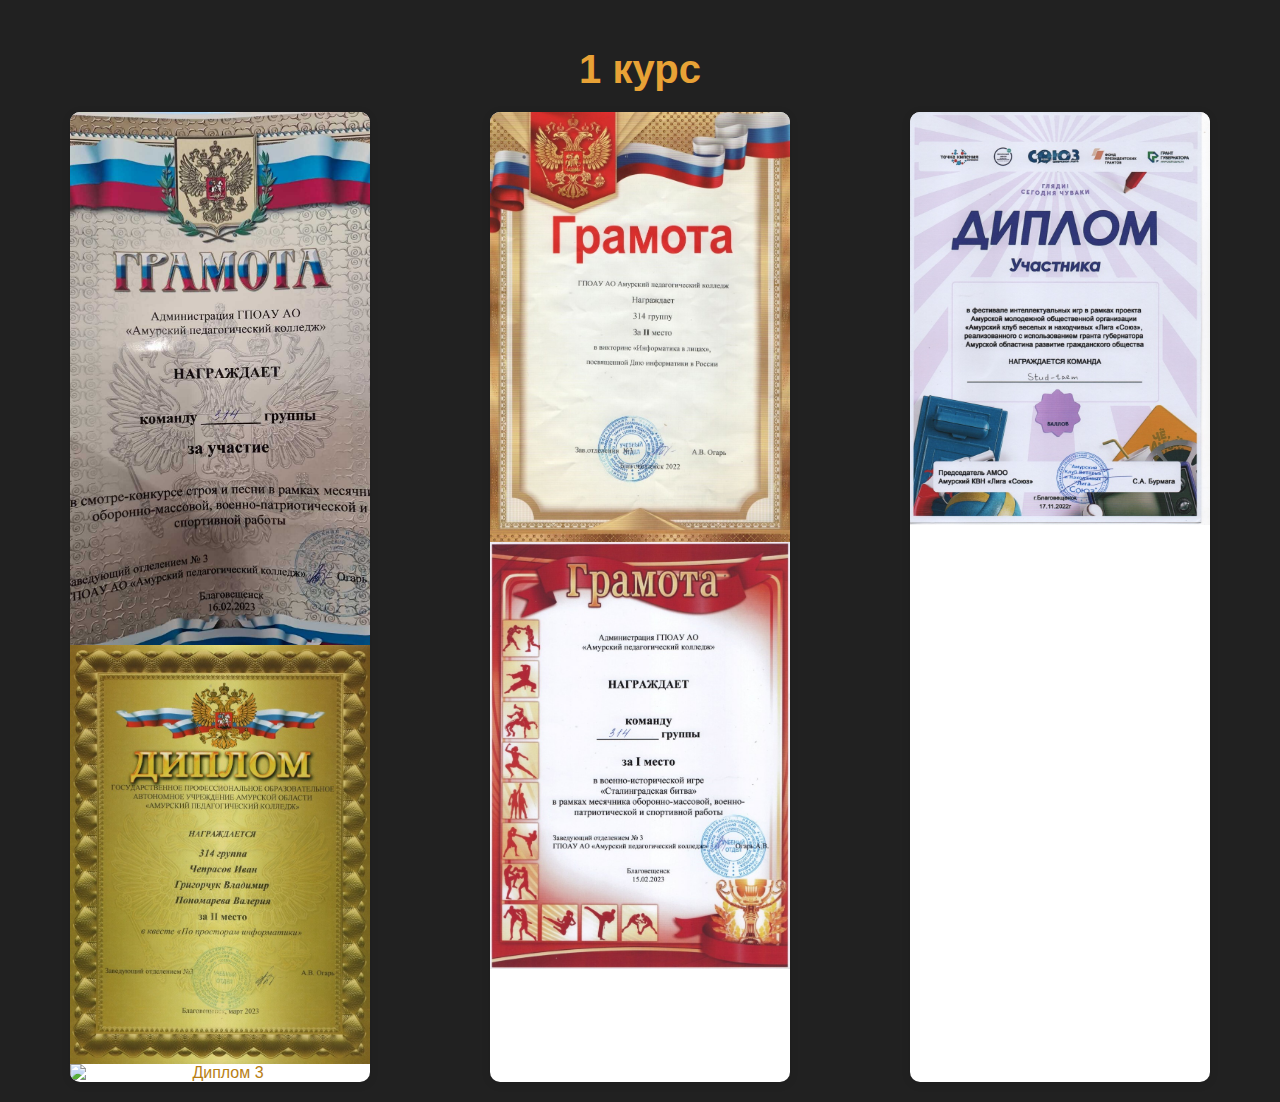
<file: 1.html>
<!DOCTYPE html> 
<html lang="ru"> 
<head> 
    <meta charset="utf-8"> 
    <link rel="stylesheet" type="text/css" href="css/style.css"/> 
    <meta name="viewport" content="width=device-width, initial-scale=1.0"> 
    <title>1 курс</title> 
    <style> 
        body { 
            text-align: center; /* Центрируем текст по горизонтали */ 
            margin: 0; /* Убираем отступы */ 
            background-color: #212121; /* Цвет фона */ 
            font-family: Arial, sans-serif; /* Задаем шрифт */
        } 

        #main-content { 
            padding: 20px; 
        } 

        h1 { 
            color: #E8A236; /* Цвет заголовка */ 
            margin-bottom: 20px; /* Отступ снизу */ 
            font-size: 2.5em; /* Увеличиваем размер шрифта заголовка */
        } 

        #featured { 
            display: flex; 
            flex-wrap: wrap; /* Обернуть изображения */ 
            justify-content: space-around; /* Равномерное распределение изображений */ 
            gap: 20px; /* Промежуток между изображениями */ 
            margin-top: 20px; /* Добавляем отступ сверху */
        } 

        .image-wrapper { 
            background: white; /* Цвет фона для изображений */ 
            border-radius: 10px; /* Скругление углов */ 
            box-shadow: 0 2px 10px rgba(0, 0, 0, 0.1); /* Тень */ 
            overflow: hidden; /* Обрезать содержимое */ 
            transition: transform 0.3s; /* Плавный эффект при наведении */ 
            flex: 0 1 30%; /* Задаем ширину обертки изображений */ 
            max-width: 300px; /* Максимальная ширина обертки */ 
            cursor: pointer; /* Указатель при наведении */
        } 

        .image-wrapper:hover { 
            transform: scale(1.05); /* Увеличение при наведении */ 
        } 

        img { 
            max-width: 100%; /* Максимальная ширина 100% */ 
            height: auto; /* Автоматическая высота */ 
            display: block; /* Блочный элемент */ 
        } 

        @media (max-width: 768px) { 
            .image-wrapper { 
                flex: 0 1 45%; /* Ширина для маленьких экранов */ 
            } 
        }

        @media (max-width: 480px) { 
            .image-wrapper { 
                flex: 0 1 100%; /* Полная ширина на очень маленьких экранах */ 
            } 

            h1 {
                font-size: 2em; /* Уменьшаем размер заголовка на небольших экранах */
            }
        }
    </style> 
</head> 
<body> 

<section id="main-content"> 
    <h1>1 курс</h1> 
    <div id="featured"> 
        <div class="image-wrapper"> 
            <a href="one.html"> 
                <img src="img/1курс1.jpeg" alt="Диплом 1"/> 
                <img src="img/1 курс2.jpeg" alt="Диплом 2"/> 
                <img s
                rc="img/12.jpeg" alt="Диплом 3"/>
            </a> 
        </div> 
        <div class="image-wrapper"> 
            <a href="one.html"> 
                <img src="img/1курс3.jpeg" alt="Грамота 1"/> 
                <img src="img/1курс4.jpeg" alt="Грамота 2"/> 
            </a> 
        </div> 
        <div class="image-wrapper"> 
            <a href="one.html"> 
                <img src="img/1курс5.jpeg" alt="Сертификат 1"/> 
                
            </a> 
        </div> 
    </div> 
</section> 
</body> 
</html>
</file>
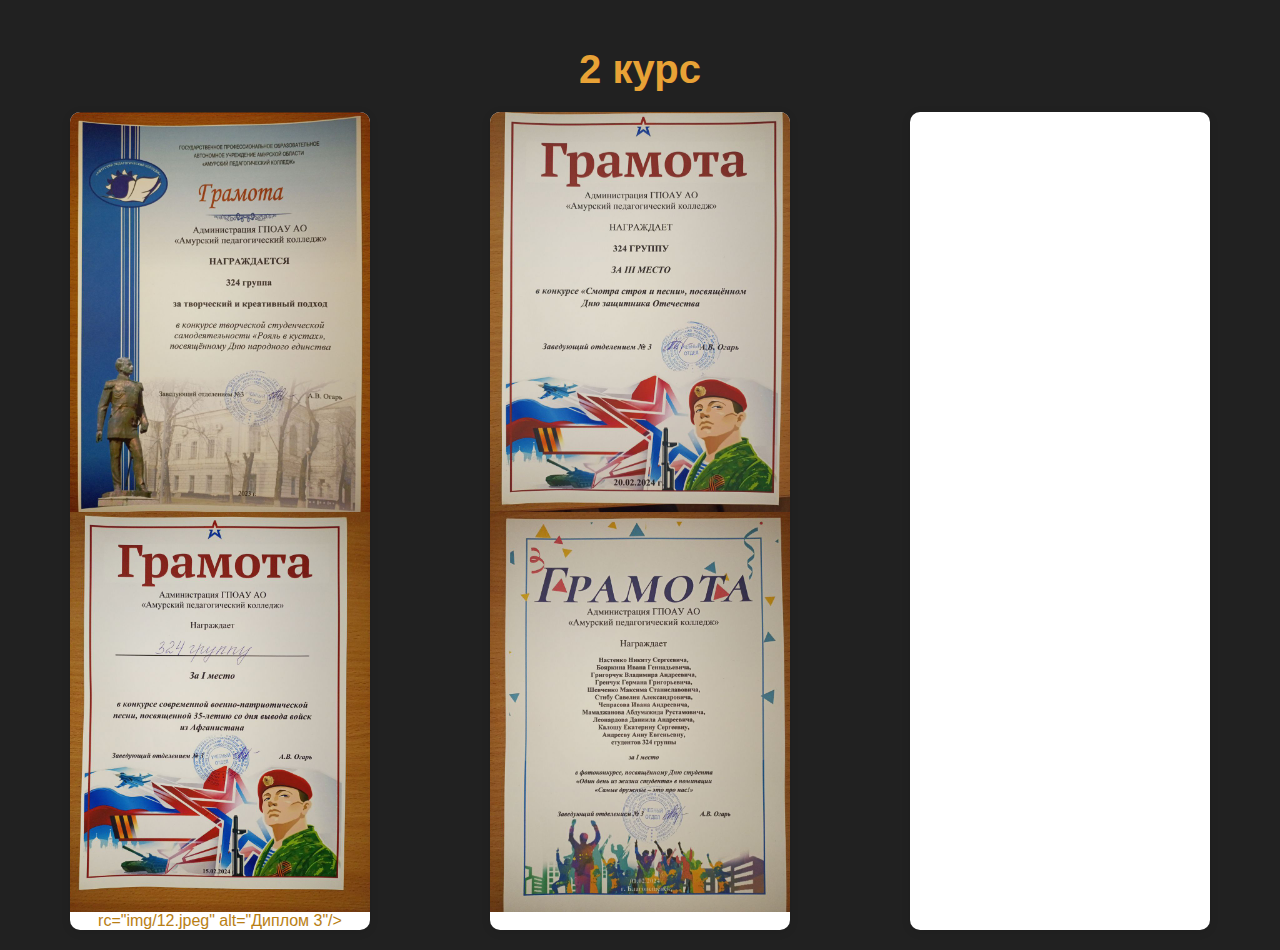
<file: 2.html>
<!DOCTYPE html> 
<html lang="ru"> 
<head> 
    <meta charset="utf-8"> 
    <link rel="stylesheet" type="text/css" href="css/style.css"/> 
    <meta name="viewport" content="width=device-width, initial-scale=1.0"> 
    <title>2 курс 1 семестр</title> 
    <style> 
        body { 
            text-align: center; /* Центрируем текст по горизонтали */ 
            margin: 0; /* Убираем отступы */ 
            background-color: #212121; /* Цвет фона */ 
            font-family: Arial, sans-serif; /* Задаем шрифт */
        } 

        #main-content { 
            padding: 20px; 
        } 

        h1 { 
            color: #E8A236; /* Цвет заголовка */ 
            margin-bottom: 20px; /* Отступ снизу */ 
            font-size: 2.5em; /* Увеличиваем размер шрифта заголовка */
        } 

        #featured { 
            display: flex; 
            flex-wrap: wrap; /* Обернуть изображения */ 
            justify-content: space-around; /* Равномерное распределение изображений */ 
            gap: 20px; /* Промежуток между изображениями */ 
            margin-top: 20px; /* Добавляем отступ сверху */
        } 

        .image-wrapper { 
            background: white; /* Цвет фона для изображений */ 
            border-radius: 10px; /* Скругление углов */ 
            box-shadow: 0 2px 10px rgba(0, 0, 0, 0.1); /* Тень */ 
            overflow: hidden; /* Обрезать содержимое */ 
            transition: transform 0.3s; /* Плавный эффект при наведении */ 
            flex: 0 1 30%; /* Задаем ширину обертки изображений */ 
            max-width: 300px; /* Максимальная ширина обертки */ 
            cursor: pointer; /* Указатель при наведении */
        } 

        .image-wrapper:hover { 
            transform: scale(1.05); /* Увеличение при наведении */ 
        } 

        img { 
            max-width: 100%; /* Максимальная ширина 100% */ 
            height: auto; /* Автоматическая высота */ 
            display: block; /* Блочный элемент */ 
        } 

        @media (max-width: 768px) { 
            .image-wrapper { 
                flex: 0 1 45%; /* Ширина для маленьких экранов */ 
            } 
        }

        @media (max-width: 480px) { 
            .image-wrapper { 
                flex: 0 1 100%; /* Полная ширина на очень маленьких экранах */ 
            } 

            h1 {
                font-size: 2em; /* Уменьшаем размер заголовка на небольших экранах */
            }
        }
    </style> 
</head> 
<body> 

<section id="main-content"> 
    <h1>2 курс </h1> 
    <div id="featured"> 
        <div class="image-wrapper"> 
            <a href="one.html"> 
                <img src="img/порт1.jpg" alt="Диплом 1"/> 
                <img src="img/порт2.jpg" alt="Диплом 2"/> 
                
                rc="img/12.jpeg" alt="Диплом 3"/>
            </a> 
        </div> 
        <div class="image-wrapper"> 
            <a href="one.html"> 
                <img src="img/порт3.jpg" alt="Грамота 1"/> 
                <img src="img/порт4.jpg" alt="Грамота 2"/> 
            </a> 
        </div> 
        <div class="image-wrapper"> 
            <a href="one.html"> 
                
            </a> 
        </div> 
    </div> 
</section> 
</body> 
</html>
</file>
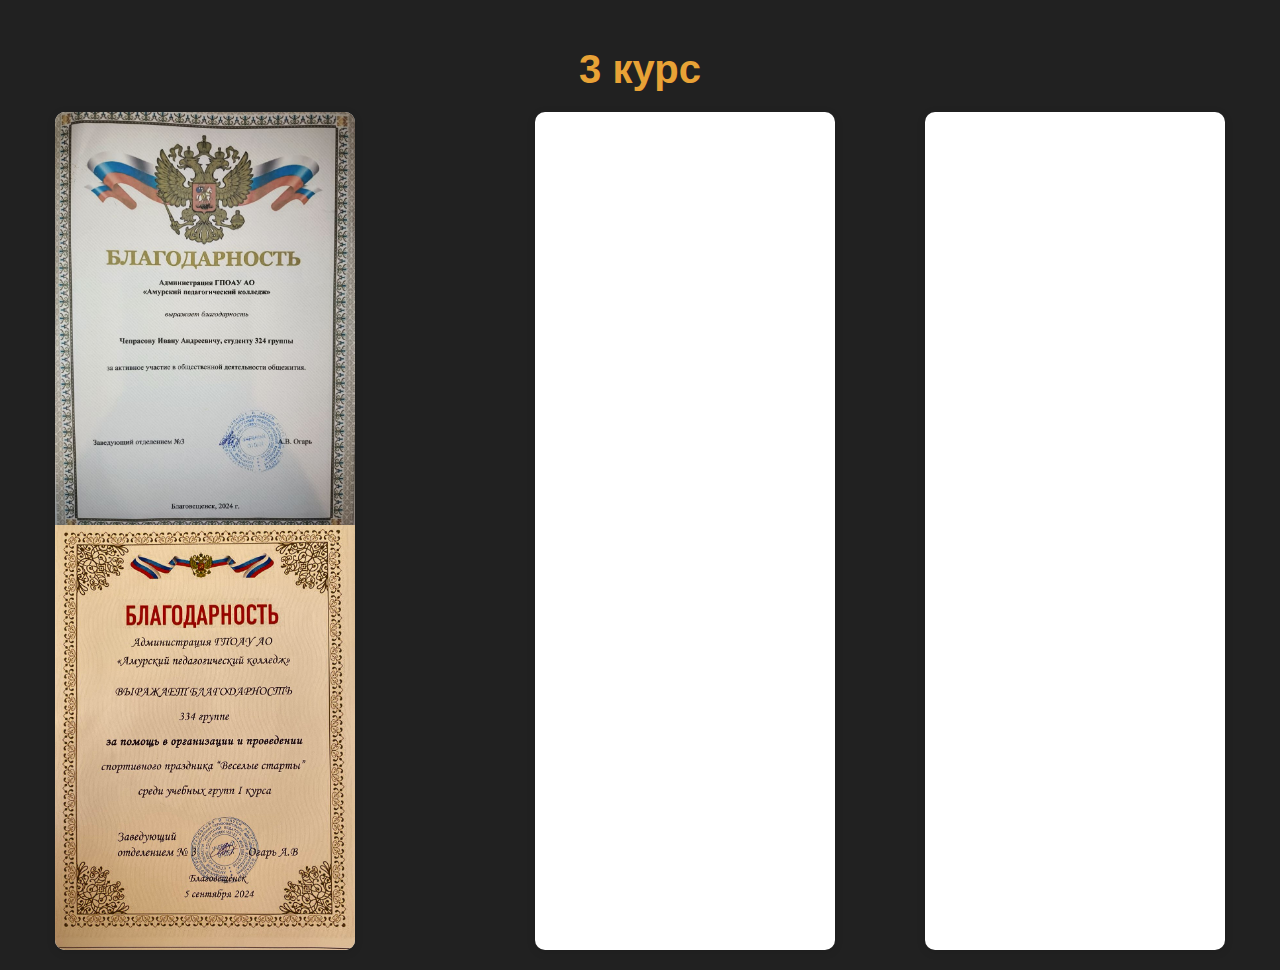
<file: 3.html>
<!DOCTYPE html> 
<html lang="ru"> 
<head> 
    <meta charset="utf-8"> 
    <link rel="stylesheet" type="text/css" href="css/style.css"/> 
    <meta name="viewport" content="width=device-width, initial-scale=1.0"> 
    <title>2 курс 2 сесестр</title> 
    <style> 
        body { 
            text-align: center; /* Центрируем текст по горизонтали */ 
            margin: 0; /* Убираем отступы */ 
            background-color: #212121; /* Цвет фона */ 
            font-family: Arial, sans-serif; /* Задаем шрифт */
        } 

        #main-content { 
            padding: 20px; 
        } 

        h1 { 
            color: #E8A236; /* Цвет заголовка */ 
            margin-bottom: 20px; /* Отступ снизу */ 
            font-size: 2.5em; /* Увеличиваем размер шрифта заголовка */
        } 

        #featured { 
            display: flex; 
            flex-wrap: wrap; /* Обернуть изображения */ 
            justify-content: space-around; /* Равномерное распределение изображений */ 
            gap: 20px; /* Промежуток между изображениями */ 
            margin-top: 20px; /* Добавляем отступ сверху */
        } 

        .image-wrapper { 
            background: white; /* Цвет фона для изображений */ 
            border-radius: 10px; /* Скругление углов */ 
            box-shadow: 0 2px 10px rgba(0, 0, 0, 0.1); /* Тень */ 
            overflow: hidden; /* Обрезать содержимое */ 
            transition: transform 0.3s; /* Плавный эффект при наведении */ 
            flex: 0 1 30%; /* Задаем ширину обертки изображений */ 
            max-width: 300px; /* Максимальная ширина обертки */ 
            cursor: pointer; /* Указатель при наведении */
        } 

        .image-wrapper:hover { 
            transform: scale(1.05); /* Увеличение при наведении */ 
        } 

        img { 
            max-width: 100%; /* Максимальная ширина 100% */ 
            height: auto; /* Автоматическая высота */ 
            display: block; /* Блочный элемент */ 
        } 

        @media (max-width: 768px) { 
            .image-wrapper { 
                flex: 0 1 45%; /* Ширина для маленьких экранов */ 
            } 
        }

        @media (max-width: 480px) { 
            .image-wrapper { 
                flex: 0 1 100%; /* Полная ширина на очень маленьких экранах */ 
            } 

            h1 {
                font-size: 2em; /* Уменьшаем размер заголовка на небольших экранах */
            }
        }
    </style> 
</head> 
<body> 

<section id="main-content"> 
    <h1>3 курс</h1> 
    <div id="featured"> 
        <div class="image-wrapper"> 
            <a href="one.html"> 
                <img src="img/3курс1.jpg" alt="Диплом 1"/>
                <img src="img/благодарность3.jpg" 
                
            </a> 
        </div> 
        <div class="image-wrapper"> 
            <a href="one.html"> 
                
            </a> 
        </div> 
        <div class="image-wrapper"> 
            <a href="one.html"> 
                
            </a> 
        </div> 
    </div> 
</section> 
</body> 
</html>
</file>
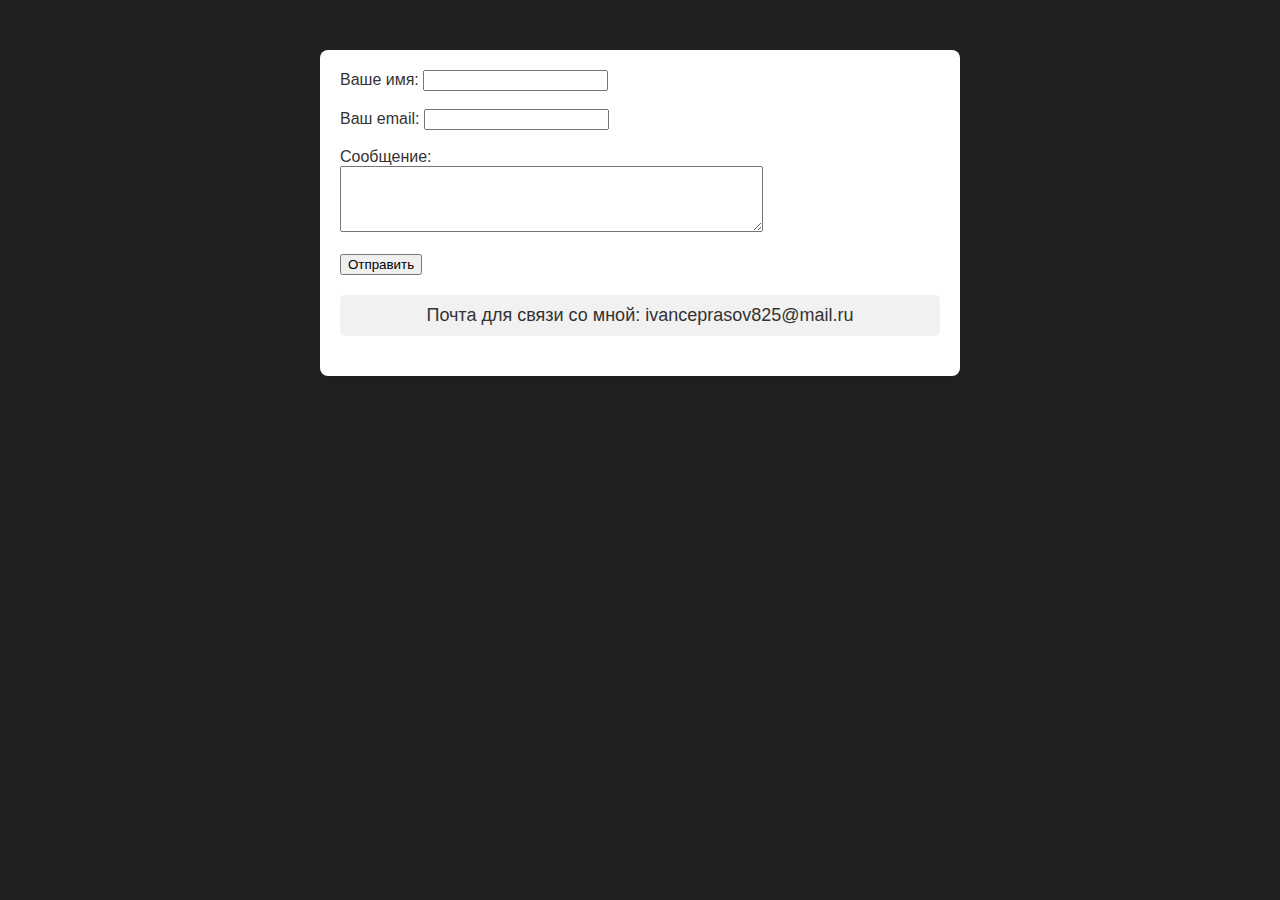
<file: contact.html>
<!DOCTYPE html> 

<html lang="ru"> 
<head> 
    <meta charset="utf-8"/> 
    <link rel="stylesheet" type="text/css" href="css/style.css"/> 
    <meta name="viewport" content="width=device-width, initial-scale=1.0"> 
    <title>Контакты</title> 
    <style>
        body {
            font-family: 'Arial', sans-serif; /* Шрифт */
            margin: 0; /* Убираем отступы */
            padding: 0; /* Убираем отступы */
            background-color: #212121; /* Цвет фона страницы */
            color: #333; /* Цвет текста */
        }

        #main-content {
            max-width: 600px; /* Максимальная ширина блока */
            margin: 50px auto; /* Центрируем блок по горизонтали */
            padding: 20px; /* Отступы внутри блока */
            background-color: rgb(255, 255, 255); /* Цвет фона блока */
            border-radius: 8px; /* Скругление углов блока */
            box-shadow: 0 4px 8px rgba(0, 0, 0, 0.1); /* Тень вокруг блока */
        }

        h3 {
            text-align: center; /* Выравнивание заголовка по центру */
            color: #503f2c; /* Цвет заголовка */
            margin-bottom: 20px; /* Отступ снизу */
        }

        p {
            line-height: 1.6; /* Высота строки */
            margin: 10px 0; /* Отступы сверху и снизу */
            font-size: 18px; /* Размер шрифта */
        }

        /* Стили для ссылок */
        a {
            color: #683f1d; /* Цвет ссылок */
            text-decoration: none; /* Убираем подчеркивание */
            transition: color 0.3s; /* Плавный переход цвета */
        }

        a:hover {
            color: #683f1d; /* Цвет ссылок при наведении */
        }

        /* Новый стиль для текстового блока */
        .contact-email {
            margin: 20px 0;
            padding: 10px;
            background-color: #f1f1f1; /* Цвет фона блока с почтой */
            border-radius: 5px; /* Скругление углов блока */
            text-align: center; /* Выравнивание текста по центру */
            font-size: 18px; /* Размер шрифта в блоке */
        }
    </style>
</head> 
<body>
    <section id="main-content"> 
        <div id="featured"> 
            <form action="mailto:example@example.com" method="post" enctype="text/plain">
                <label for="name">Ваше имя:</label>
                <input type="text" id="name" name="name" required><br><br>
                
                <label for="email">Ваш email:</label>
                <input type="email" id="email" name="email" required><br><br>
                
                <label for="message">Сообщение:</label><br>
                <textarea id="message" name="message" rows="4" cols="50" required></textarea><br><br>
                
                <input type="submit" value="Отправить">
            </form>
    <!-- Блок с почтой для связи -->
    <div class="contact-email">
        Почта для связи со мной: ivanceprasov825@mail.ru
    </div>
</div> 
</section> 
</body>
</html>


</body>
</html>
</file>
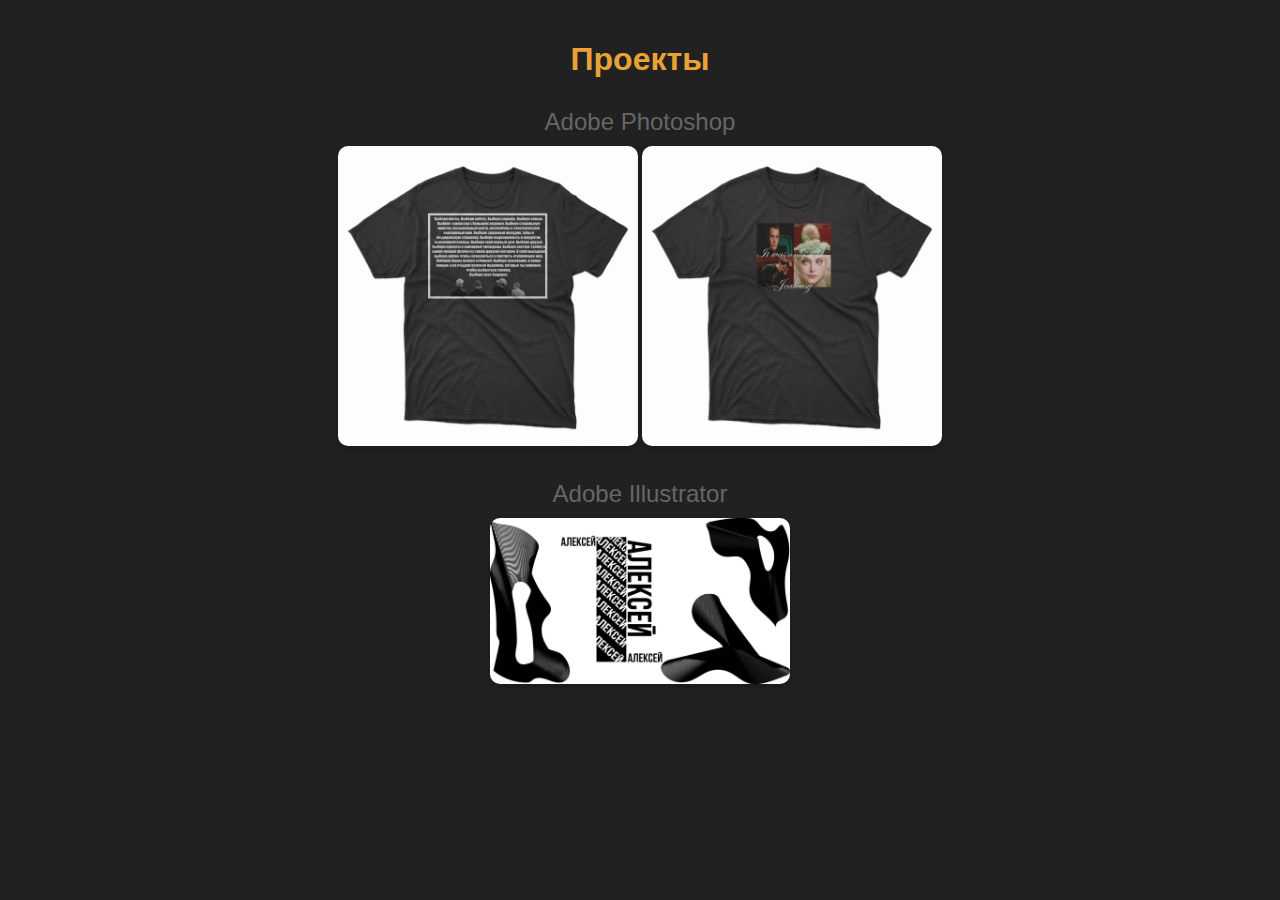
<file: proekt.html>
<!DOCTYPE html>
<html lang="ru">
<head>
    <meta charset="utf-8">
    <link rel="stylesheet" type="text/css" href="css/style.css"/>
    <meta name="viewport" content="width=device-width, initial-scale=1.0">
    <title>Проекты</title>
    <style>
        body {
            font-family: Arial, sans-serif;
            background-color: #212121;
            margin: 0;
            padding: 20px;
        }
        #main-content {
            text-align: center;
            margin: 20px;
        }
        h1 {
            color: #E8A236;
        }
        .project-section {
            margin: 30px 0;
        }
        .project-title {
            font-size: 24px;
            margin-bottom: 10px;
            color: #666;
        }
        .image-container {
            display: flex;
            flex-wrap: wrap;
            justify-content: center;
            gap: 15px;
        }
        .image-container img {
            border-radius: 10px;
            box-shadow: 0 4px 8px rgba(0, 0, 0, 0.2);
            width: 300px; /* Увеличение размера изображений */
            transition: transform 0.3s;
        }
        .image-container img:hover {
            transform: scale(1.05);
        }
    </style>
</head>
<body>
    <section id="main-content">
        <h1>Проекты</h1>
        <div class="project-section">
            <div class="project-title">Adobe Photoshop</div>
            <div class="image-container">
                <a href="1.html">
                    <img src="img/проект1.jpg" alt="Макет сайта 1"/>
                    <img src="img/проект 2.jpg" alt="Макет сайта 2"/>
                </a>
            </div>
        </div>

        <div class="project-section">
            <div class="project-title">Adobe Illustrator</div>
            <div class="image-container">
                <a href="one.html">
                    <img src="img/проект 4.jpg" alt="Макет сайта 3"/>
                    
                </a>
            
                    </a>
                </div>
        </div>
    </section>
</body>
</html>
</file>
<file: css/style.css>
/* Подключение шрифта из Google Fonts */
@import url('https://fonts.googleapis.com/css2?family=Roboto:wght@400;700&display=swap');

/* Основные стили */
body {
    font-family: 'Roboto', sans-serif; /* Применение шрифта Roboto */
    margin: 0;
    padding: 0;
    background-color: rgba(161, 93, 93, 0.484); /* Светлый фон */
    color: #000000; /* Темный цвет текста */
}

/* Стили для заголовков */
h1, h2, h3 {
    color: #ffffff; /* Цвет заголовков */
    margin-bottom: 15px;
}

/* Стили для параграфов */
p {
    line-height: 1.6; /* Интерлиньяж для удобства чтения */
    margin-bottom: 20px;
}

/* Стили для ссылок */
a {
    color: #b87e13; /* Цвет ссылок */
    text-decoration: none; /* Убираем подчеркивание */
}

a:hover {
    text-decoration: underline; /* Подчеркивание при наведении */
}

/* Стили для кнопок */
button {
    background-color: #3498db; /* Цвет фона кнопки */
    color: white; /* Цвет текста кнопки */
    border: none;
    padding: 10px 20px; /* Внутренние отступы */
    border-radius: 5px; /* Скругление углов */
    cursor: pointer; /* Указатель при наведении */
}

button:hover {
    background-color: #2980b9; /* Темнее при наведении */
}

/* Украшение мопсами */
body::before {
    content: "";
    font-size: 50px;
    position: fixed;
    top: 10px;
    right: 10px;
}
</file>
